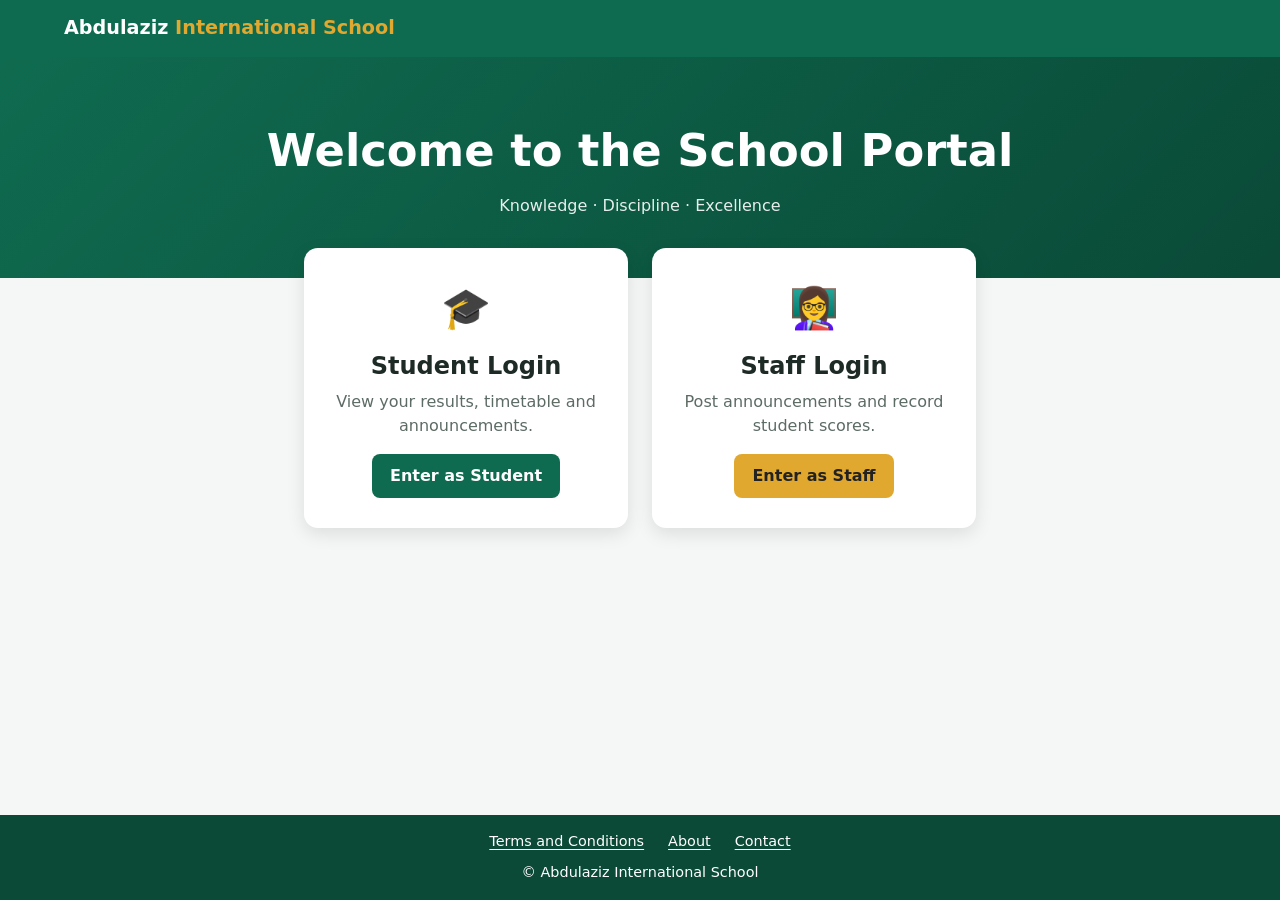
<file: index.html>
<!DOCTYPE html>
<html lang="en">
<head>
<meta charset="UTF-8"><meta name="viewport" content="width=device-width, initial-scale=1">
<title>Abdulaziz International School Portal</title>
<link rel="stylesheet" href="style.css">
</head>
<body>
<header class="navbar"><div class="brand">Abdulaziz <span>International School</span></div></header>
<section class="hero"><h1>Welcome to the School Portal</h1><p>Knowledge · Discipline · Excellence</p></section>
<main class="portal-choices">
  <a class="choice" href="student-login.html"><div class="icon">🎓</div><h2>Student Login</h2><p>View your results, timetable and announcements.</p><span class="btn btn-green">Enter as Student</span></a>
  <a class="choice" href="staff-login.html"><div class="icon">👩‍🏫</div><h2>Staff Login</h2><p>Post announcements and record student scores.</p><span class="btn">Enter as Staff</span></a>
</main>
<footer class="site-footer">
  <nav class="footer-nav" aria-label="Footer">
    <a href="terms.html">Terms and Conditions</a>
    <a href="about.html">About</a>
    <a href="contact.html">Contact</a>
  </nav>
  <p>&copy; Abdulaziz International School</p>
</footer>
</body>
</html>
</file>
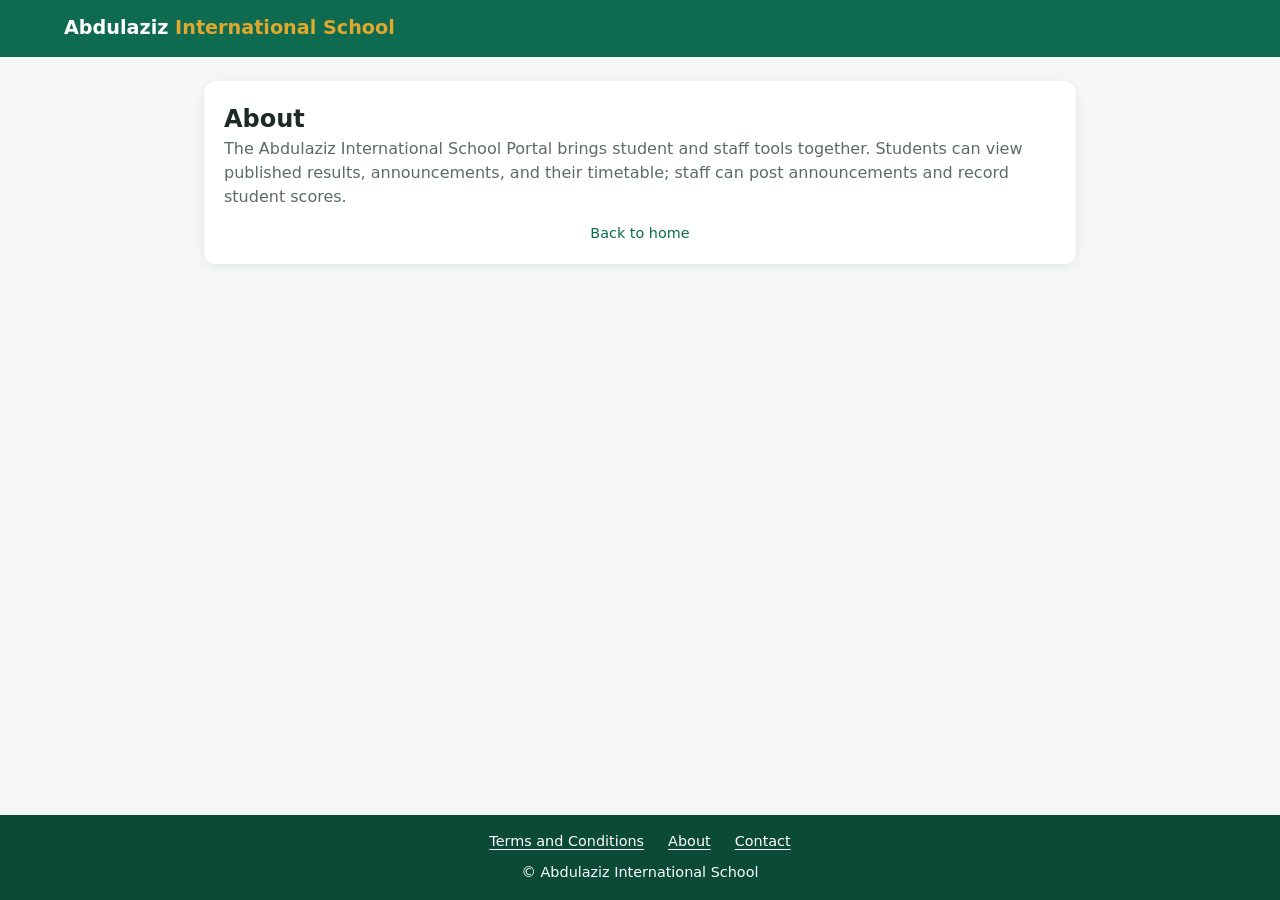
<file: about.html>
<!DOCTYPE html>
<html lang="en">
<head>
<meta charset="UTF-8"><meta name="viewport" content="width=device-width, initial-scale=1">
<title>About | Abdulaziz International School</title>
<link rel="stylesheet" href="style.css">
</head>
<body>
<header class="navbar"><a class="brand" href="index.html">Abdulaziz <span>International School</span></a></header>
<main class="info-page">
  <article class="info-section">
    <h1>About</h1>
    <p>The Abdulaziz International School Portal brings student and staff tools together. Students can view published results, announcements, and their timetable; staff can post announcements and record student scores.</p>
    <a class="back" href="index.html">Back to home</a>
  </article>
</main>
<footer class="site-footer">
  <nav class="footer-nav" aria-label="Footer">
    <a href="terms.html">Terms and Conditions</a>
    <a href="about.html">About</a>
    <a href="contact.html">Contact</a>
  </nav>
  <p>&copy; Abdulaziz International School</p>
</footer>
</body>
</html>
</file>
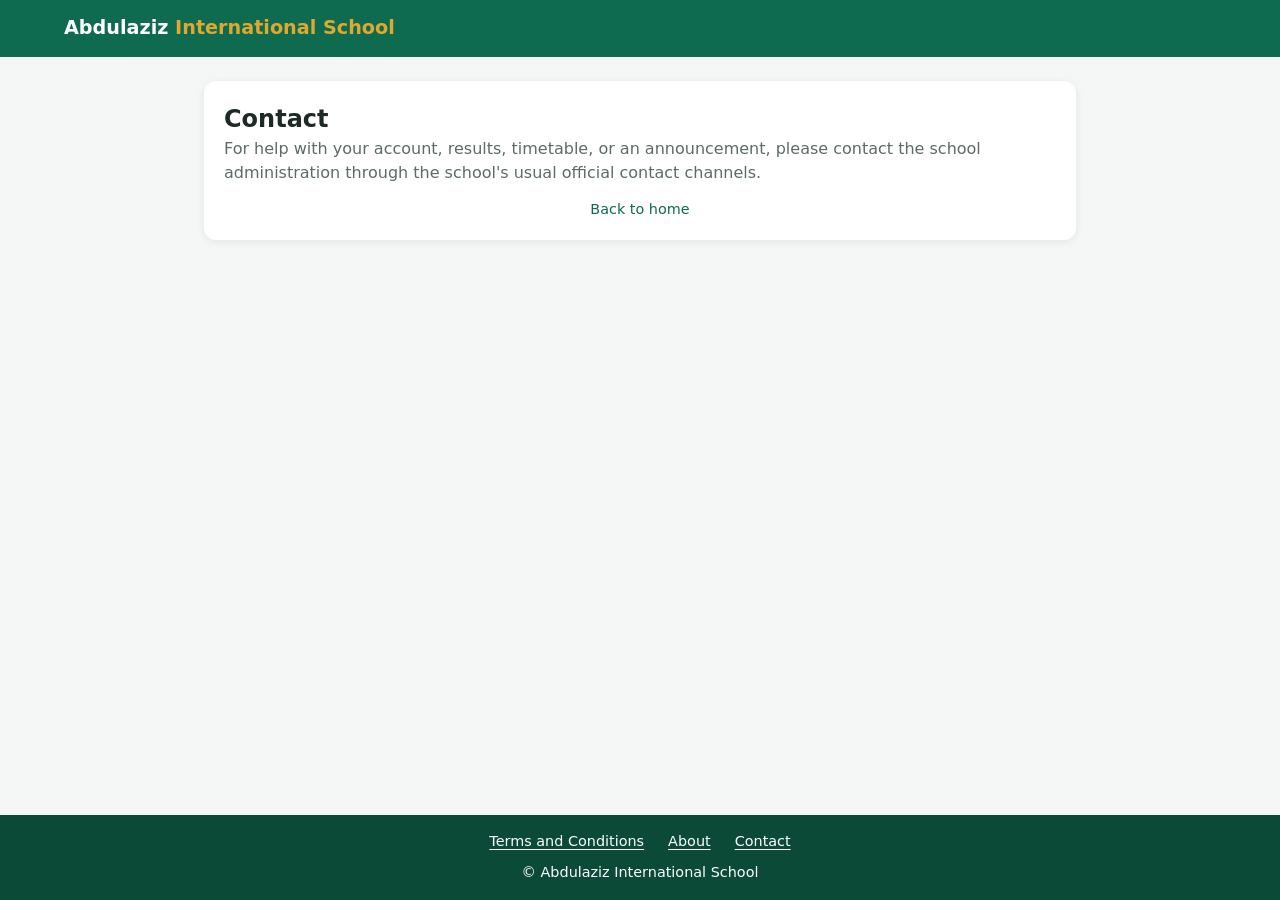
<file: contact.html>
<!DOCTYPE html>
<html lang="en">
<head>
<meta charset="UTF-8"><meta name="viewport" content="width=device-width, initial-scale=1">
<title>Contact | Abdulaziz International School</title>
<link rel="stylesheet" href="style.css">
</head>
<body>
<header class="navbar"><a class="brand" href="index.html">Abdulaziz <span>International School</span></a></header>
<main class="info-page">
  <article class="info-section">
    <h1>Contact</h1>
    <p>For help with your account, results, timetable, or an announcement, please contact the school administration through the school's usual official contact channels.</p>
    <a class="back" href="index.html">Back to home</a>
  </article>
</main>
<footer class="site-footer">
  <nav class="footer-nav" aria-label="Footer">
    <a href="terms.html">Terms and Conditions</a>
    <a href="about.html">About</a>
    <a href="contact.html">Contact</a>
  </nav>
  <p>&copy; Abdulaziz International School</p>
</footer>
</body>
</html>
</file>
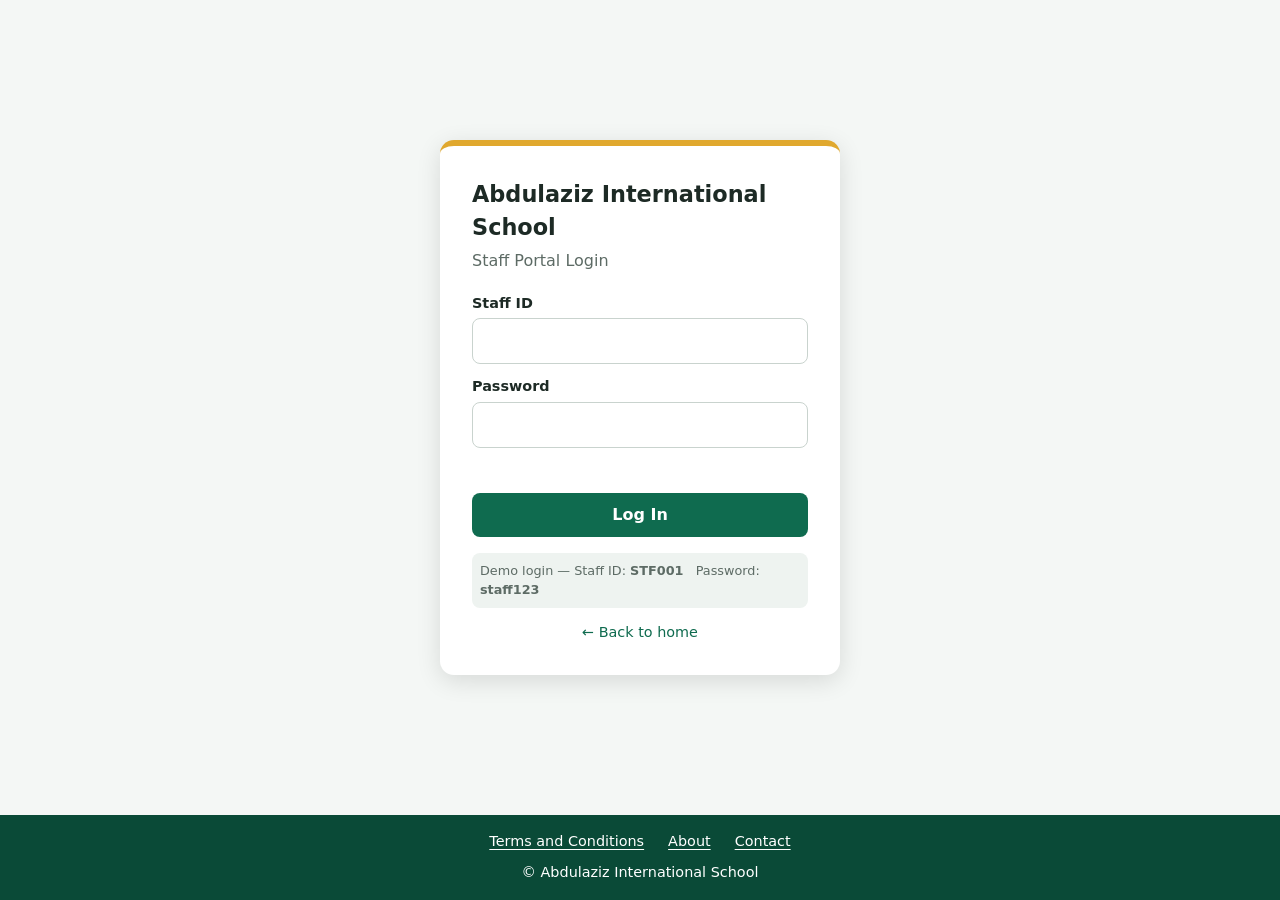
<file: staff-dashboard.html>
<!DOCTYPE html>
<html lang="en">
<head>
<meta charset="UTF-8"><meta name="viewport" content="width=device-width, initial-scale=1">
<title>Staff Dashboard | Abdulaziz International School</title>
<link rel="stylesheet" href="style.css">
</head>
<body>
<header class="navbar">
  <div class="brand">Abdulaziz <span>Staff Portal</span></div>
  <nav><span id="who"></span><button class="btn btn-sm" onclick="logout('staff')">Log out</button></nav>
</header>
<main class="container grid">
  <section class="card"><h3>Post Announcement</h3>
    <form id="annForm">
      <label for="annTitle">Title</label><input id="annTitle" required>
      <label for="annBody">Message</label><textarea id="annBody" rows="3" required></textarea>
      <button class="btn btn-green form-submit">Post</button>
    </form>
  </section>
  <section class="card"><h3>Record Student Score</h3>
    <form id="scoreForm">
      <label for="stu">Student</label><select id="stu"></select>
      <label for="subject">Subject</label><input id="subject" required>
      <label for="score">Score (0–100)</label><input id="score" type="number" min="0" max="100" required>
      <button class="btn btn-green form-submit">Save Score</button>
    </form>
  </section>
  <section class="card full"><h3>All Recorded Scores</h3>
    <div class="table-scroll"><table><thead><tr><th>Student</th><th>Subject</th><th>Score</th><th></th></tr></thead><tbody id="scores"></tbody></table></div>
  </section>
  <section class="card full"><h3>Announcements</h3><div id="announcements"></div></section>
</main>
<footer class="site-footer">
  <nav class="footer-nav" aria-label="Footer">
    <a href="terms.html">Terms and Conditions</a>
    <a href="about.html">About</a>
    <a href="contact.html">Contact</a>
  </nav>
  <p>&copy; Abdulaziz International School</p>
</footer>
<script src="auth.js"></script>
<script src="staff.js"></script>
</body>
</html>
</file>
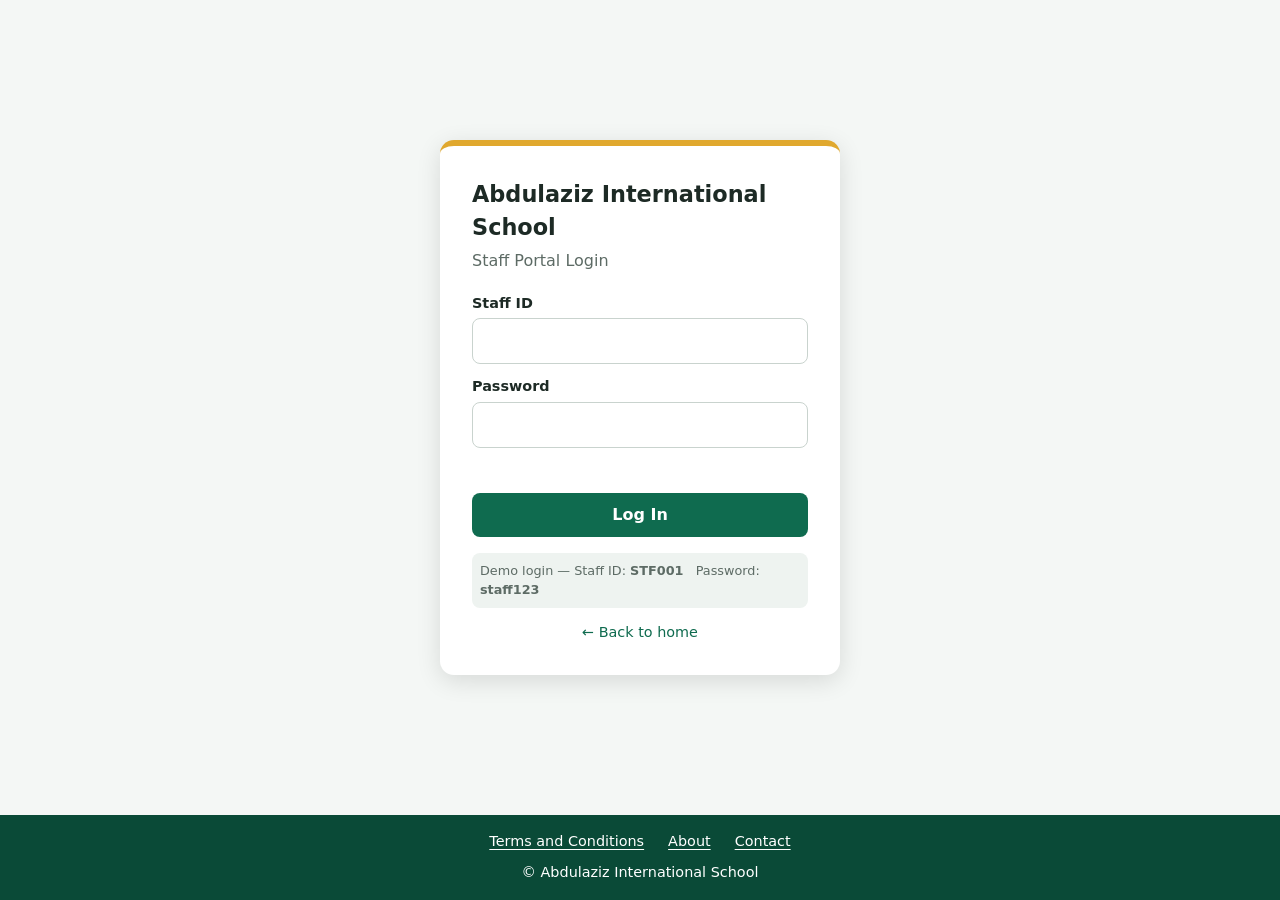
<file: staff-login.html>
<!DOCTYPE html>
<html lang="en">
<head>
<meta charset="UTF-8"><meta name="viewport" content="width=device-width, initial-scale=1">
<title>Staff Login | Abdulaziz International School</title>
<link rel="stylesheet" href="style.css">
</head>
<body>
<div class="login-wrap">
  <form class="login-box staff" id="loginForm">
    <h1>Abdulaziz International School</h1>
    <p class="sub">Staff Portal Login</p>
    <label for="userId">Staff ID</label>
    <input type="text" id="userId" autocomplete="username" required>
    <label for="password">Password</label>
    <input type="password" id="password" autocomplete="current-password" required>
    <div class="error" id="error"></div>
    <button class="btn btn-green" type="submit">Log In</button>
    <div class="hint">Demo login — Staff ID: <b>STF001</b> &nbsp; Password: <b>staff123</b></div>
    <a class="back" href="index.html">← Back to home</a>
  </form>
</div>
<footer class="site-footer">
  <nav class="footer-nav" aria-label="Footer">
    <a href="terms.html">Terms and Conditions</a>
    <a href="about.html">About</a>
    <a href="contact.html">Contact</a>
  </nav>
  <p>&copy; Abdulaziz International School</p>
</footer>
<script src="auth.js"></script>
<script>setupLogin("staff");</script>
</body>
</html>
</file>
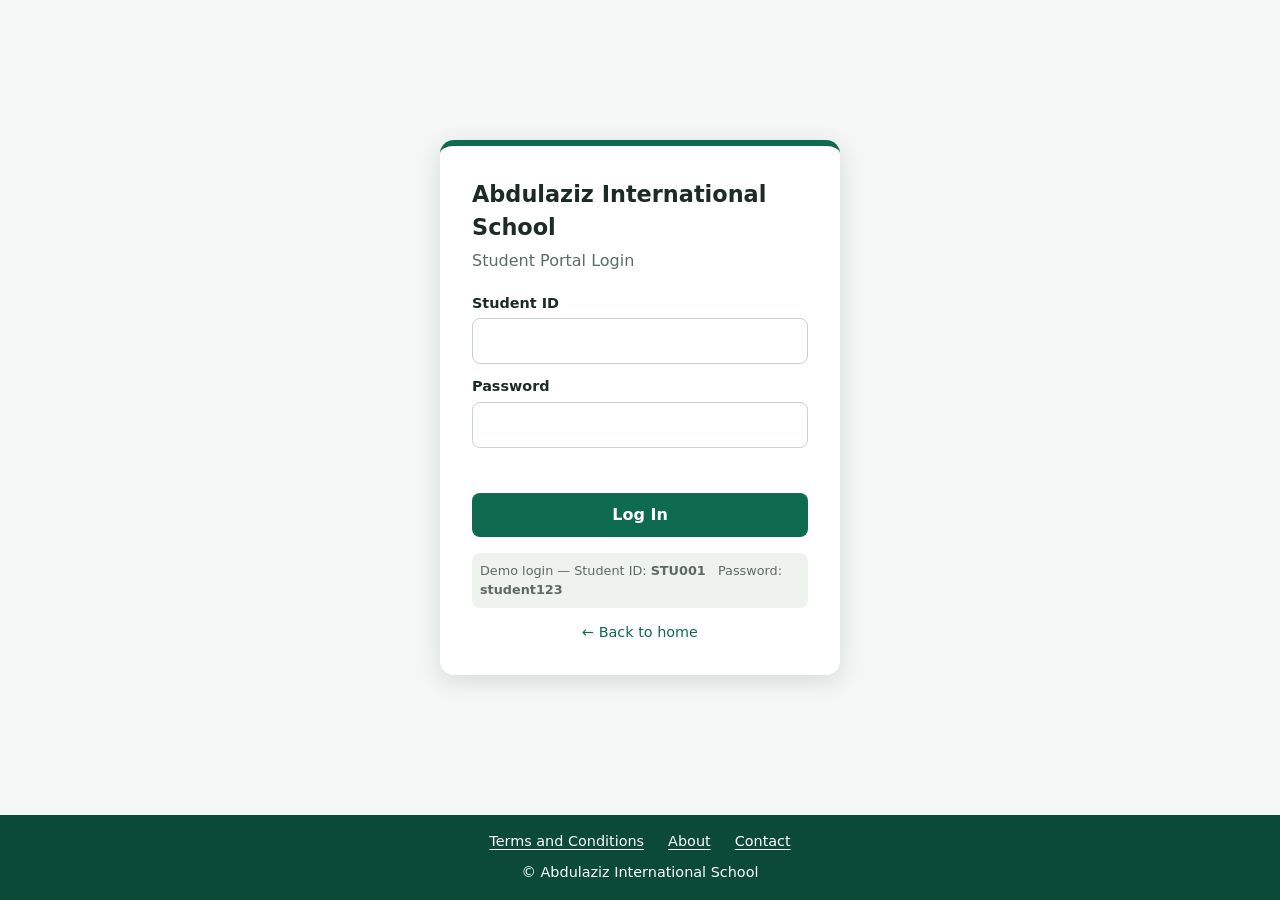
<file: student-dashboard.html>
<!DOCTYPE html>
<html lang="en">
<head>
<meta charset="UTF-8"><meta name="viewport" content="width=device-width, initial-scale=1">
<title>Student Dashboard | Abdulaziz International School</title>
<link rel="stylesheet" href="style.css">
</head>
<body>
<header class="navbar">
  <div class="brand">Abdulaziz <span>Student Portal</span></div>
  <nav><span id="who"></span><button class="btn btn-sm" onclick="logout('student')">Log out</button></nav>
</header>
<main class="container grid">
  <section class="card full"><h3>Announcements</h3><div id="announcements"></div></section>
  <section class="card"><h3>My Results</h3>
    <div class="table-scroll"><table><thead><tr><th>Subject</th><th>Score</th><th>Grade</th></tr></thead><tbody id="results"></tbody></table></div>
  </section>
  <section class="card"><h3>Timetable</h3>
    <div class="table-scroll"><table>
      <thead><tr><th>Day</th><th>1st</th><th>2nd</th><th>3rd</th></tr></thead>
      <tbody>
        <tr><td>Mon</td><td>Maths</td><td>English</td><td>Physics</td></tr>
        <tr><td>Tue</td><td>Biology</td><td>Maths</td><td>Civic Ed.</td></tr>
        <tr><td>Wed</td><td>English</td><td>Chemistry</td><td>Computer</td></tr>
        <tr><td>Thu</td><td>Physics</td><td>Biology</td><td>Maths</td></tr>
        <tr><td>Fri</td><td>Chemistry</td><td>Computer</td><td>English</td></tr>
      </tbody></table></div>
  </section>
  <section class="card full calculator-card">
    <h3>Calculator</h3>
    <div class="calculator" role="application" aria-label="Calculator">
      <div id="calcDisplay" class="calc-display" aria-live="polite" aria-label="Calculator display">0</div>
      <div class="calc-grid">
        <button type="button" class="calc-key calc-action" data-action="clear" aria-label="Clear">AC</button>
        <button type="button" class="calc-key calc-action" data-action="backspace" aria-label="Delete last digit">DEL</button>
        <button type="button" class="calc-key calc-action" data-action="percent" aria-label="Percent">%</button>
        <button type="button" class="calc-key calc-op" data-action="operator" data-value="/" aria-label="Divide">&divide;</button>
        <button type="button" class="calc-key" data-action="digit" data-value="7">7</button>
        <button type="button" class="calc-key" data-action="digit" data-value="8">8</button>
        <button type="button" class="calc-key" data-action="digit" data-value="9">9</button>
        <button type="button" class="calc-key calc-op" data-action="operator" data-value="*" aria-label="Multiply">&times;</button>
        <button type="button" class="calc-key" data-action="digit" data-value="4">4</button>
        <button type="button" class="calc-key" data-action="digit" data-value="5">5</button>
        <button type="button" class="calc-key" data-action="digit" data-value="6">6</button>
        <button type="button" class="calc-key calc-op" data-action="operator" data-value="-" aria-label="Subtract">&minus;</button>
        <button type="button" class="calc-key" data-action="digit" data-value="1">1</button>
        <button type="button" class="calc-key" data-action="digit" data-value="2">2</button>
        <button type="button" class="calc-key" data-action="digit" data-value="3">3</button>
        <button type="button" class="calc-key calc-op" data-action="operator" data-value="+" aria-label="Add">+</button>
        <button type="button" class="calc-key calc-wide" data-action="digit" data-value="0">0</button>
        <button type="button" class="calc-key" data-action="decimal" aria-label="Decimal point">.</button>
        <button type="button" class="calc-key calc-equals" data-action="equals" aria-label="Equals">=</button>
      </div>
    </div>
  </section>
</main>
<footer class="site-footer">
  <nav class="footer-nav" aria-label="Footer">
    <a href="terms.html">Terms and Conditions</a>
    <a href="about.html">About</a>
    <a href="contact.html">Contact</a>
  </nav>
  <p>&copy; Abdulaziz International School</p>
</footer>
<script src="auth.js"></script>
<script src="student.js"></script>
</body>
</html>
</file>
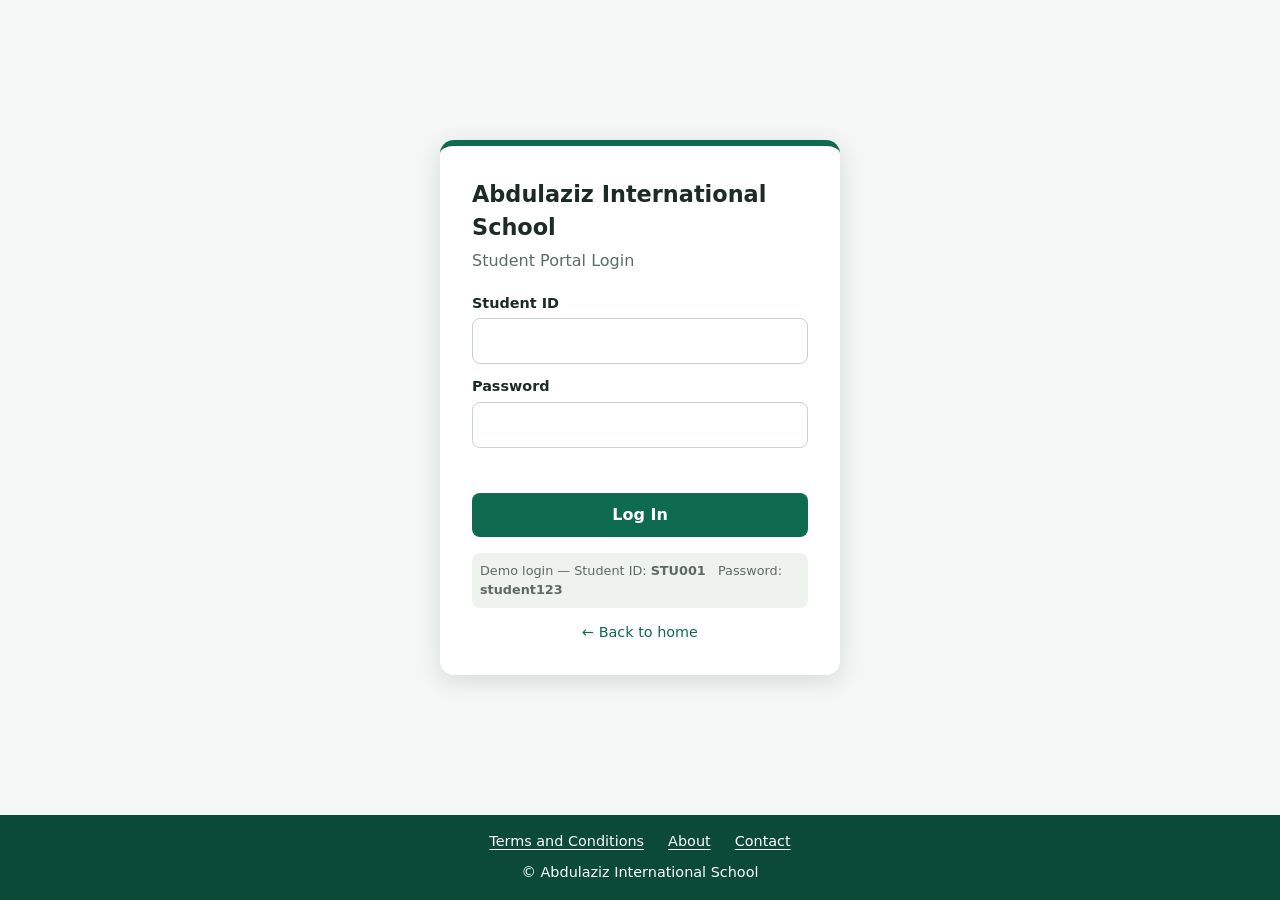
<file: student-login.html>
<!DOCTYPE html>
<html lang="en">
<head>
<meta charset="UTF-8"><meta name="viewport" content="width=device-width, initial-scale=1">
<title>Student Login | Abdulaziz International School</title>
<link rel="stylesheet" href="style.css">
</head>
<body>
<div class="login-wrap">
  <form class="login-box" id="loginForm">
    <h1>Abdulaziz International School</h1>
    <p class="sub">Student Portal Login</p>
    <label for="userId">Student ID</label>
    <input type="text" id="userId" autocomplete="username" required>
    <label for="password">Password</label>
    <input type="password" id="password" autocomplete="current-password" required>
    <div class="error" id="error"></div>
    <button class="btn btn-green" type="submit">Log In</button>
    <div class="hint">Demo login — Student ID: <b>STU001</b> &nbsp; Password: <b>student123</b></div>
    <a class="back" href="index.html">← Back to home</a>
  </form>
</div>
<footer class="site-footer">
  <nav class="footer-nav" aria-label="Footer">
    <a href="terms.html">Terms and Conditions</a>
    <a href="about.html">About</a>
    <a href="contact.html">Contact</a>
  </nav>
  <p>&copy; Abdulaziz International School</p>
</footer>
<script src="auth.js"></script>
<script>setupLogin("student");</script>
</body>
</html>
</file>
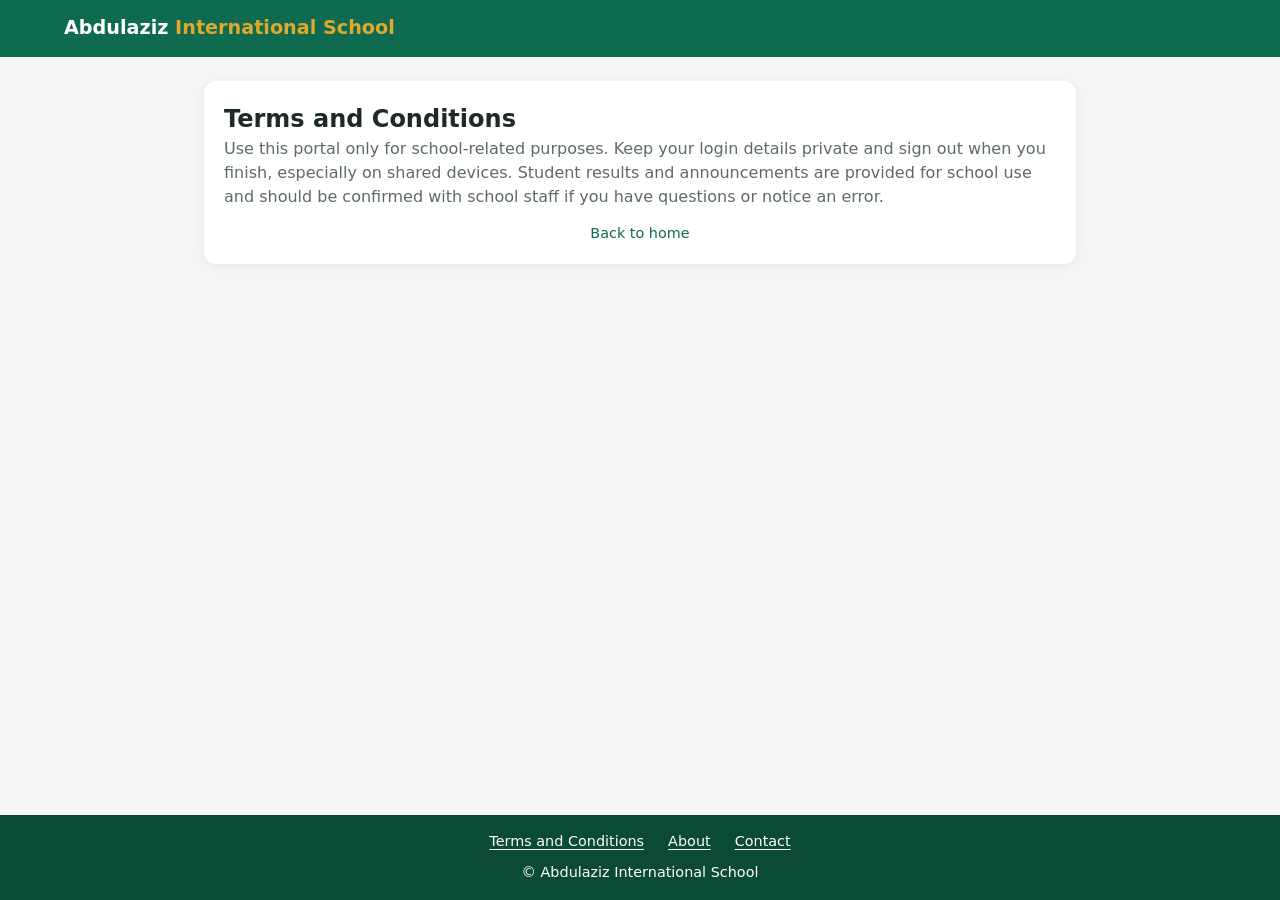
<file: terms.html>
<!DOCTYPE html>
<html lang="en">
<head>
<meta charset="UTF-8"><meta name="viewport" content="width=device-width, initial-scale=1">
<title>Terms and Conditions | Abdulaziz International School</title>
<link rel="stylesheet" href="style.css">
</head>
<body>
<header class="navbar"><a class="brand" href="index.html">Abdulaziz <span>International School</span></a></header>
<main class="info-page">
  <article class="info-section">
    <h1>Terms and Conditions</h1>
    <p>Use this portal only for school-related purposes. Keep your login details private and sign out when you finish, especially on shared devices. Student results and announcements are provided for school use and should be confirmed with school staff if you have questions or notice an error.</p>
    <a class="back" href="index.html">Back to home</a>
  </article>
</main>
<footer class="site-footer">
  <nav class="footer-nav" aria-label="Footer">
    <a href="terms.html">Terms and Conditions</a>
    <a href="about.html">About</a>
    <a href="contact.html">Contact</a>
  </nav>
  <p>&copy; Abdulaziz International School</p>
</footer>
</body>
</html>
</file>
<file: style.css>
:root{--green:#0f6b4f;--green-dark:#0a4a37;--gold:#e0a82e;--bg:#f4f7f5;--text:#1d2a25;--card:#fff;--muted:#5d6b65;--danger:#c0392b}
*{box-sizing:border-box;margin:0;padding:0}
body{font-family:system-ui,-apple-system,"Segoe UI",Roboto,sans-serif;background:var(--bg);color:var(--text);line-height:1.5}
a{color:inherit;text-decoration:none}
.navbar{display:flex;justify-content:space-between;align-items:center;padding:14px 5%;background:var(--green);color:#fff;flex-wrap:wrap;gap:10px}
.brand{font-weight:700;font-size:1.2rem}.brand span{color:var(--gold)}
.navbar nav{display:flex;gap:16px;align-items:center}
.btn{display:inline-block;padding:10px 18px;border:0;border-radius:8px;background:var(--gold);color:#222;font-weight:600;cursor:pointer;font-size:1rem}
.btn:hover{filter:brightness(.95)}
.btn-green{background:var(--green);color:#fff}.btn-danger{background:var(--danger);color:#fff}
.btn-sm{padding:5px 10px;font-size:.85rem}
.hero{text-align:center;padding:60px 5%;background:linear-gradient(135deg,var(--green),var(--green-dark));color:#fff}
.hero h1{font-size:clamp(1.8rem,5vw,2.8rem)}.hero p{margin-top:10px;opacity:.9}
.portal-choices{display:grid;grid-template-columns:repeat(auto-fit,minmax(260px,1fr));gap:24px;max-width:800px;margin:-30px auto 40px;padding:0 5%}
.choice{background:var(--card);padding:30px;border-radius:14px;text-align:center;box-shadow:0 6px 18px rgba(0,0,0,.1);transition:transform .2s}
.choice:hover{transform:translateY(-4px)}
.choice .icon{font-size:2.5rem}.choice h2{margin:10px 0 6px}.choice p{color:var(--muted);margin-bottom:16px}
.login-wrap{min-height:100vh;display:grid;place-items:center;padding:20px}
.login-box{background:var(--card);width:100%;max-width:400px;padding:32px;border-radius:14px;box-shadow:0 6px 24px rgba(0,0,0,.12);border-top:6px solid var(--green)}
.login-box.staff{border-top-color:var(--gold)}
.login-box h1{font-size:1.4rem;margin-bottom:4px}.login-box .sub{color:var(--muted);margin-bottom:20px}
label{display:block;font-weight:600;margin:12px 0 4px;font-size:.9rem}
input,select,textarea{width:100%;padding:10px;border:1px solid #c9d3ce;border-radius:8px;font:inherit}
input:focus,select:focus,textarea:focus{outline:2px solid var(--green);border-color:transparent}
.login-box .btn{width:100%;margin-top:18px}
.form-submit{margin-top:12px}
.error{color:var(--danger);font-size:.9rem;margin-top:10px;min-height:1.2em}
.hint{margin-top:16px;font-size:.8rem;color:var(--muted);background:#eef3f0;padding:8px;border-radius:8px}
.back{display:block;text-align:center;margin-top:14px;font-size:.9rem;color:var(--green)}
.container{max-width:1000px;margin:24px auto;padding:0 5%}
.grid{display:grid;grid-template-columns:1fr;gap:20px}
@media(min-width:800px){.grid{grid-template-columns:1fr 1fr}}
.card{background:var(--card);padding:20px;border-radius:12px;box-shadow:0 2px 10px rgba(0,0,0,.07)}
.card h3{margin-bottom:12px;color:var(--green)}.full{grid-column:1/-1}
table{width:100%;border-collapse:collapse;font-size:.95rem}
th,td{padding:8px;text-align:left;border-bottom:1px solid #e3e9e6}
th{background:#eef3f0}
.table-scroll{overflow-x:auto}
.ann{border-left:4px solid var(--gold);padding:8px 12px;margin-bottom:10px;background:#fffaf0;border-radius:6px}
.ann small{color:var(--muted)}
.empty{color:var(--muted);font-style:italic}
.calculator-card{max-width:520px}
.calculator{max-width:360px;margin:0 auto}
.calc-display{width:100%;min-height:72px;margin-bottom:12px;padding:14px 16px;border-radius:10px;background:#edf3ef;color:var(--text);font-size:2rem;font-weight:700;text-align:right;overflow:hidden;white-space:nowrap}
.calc-grid{display:grid;grid-template-columns:repeat(4,1fr);gap:8px}
.calc-key{min-height:52px;border:0;border-radius:9px;background:#eef2f0;color:var(--text);font-size:1.1rem;font-weight:700;cursor:pointer;transition:background .15s,transform .15s}
.calc-key:hover{background:#dde7e2}.calc-key:active{transform:scale(.97)}
.calc-action{background:#f7e8bc}.calc-action:hover{background:#f2d98f}
.calc-op{background:#dcebe4;color:var(--green-dark)}.calc-op:hover{background:#c9dfd3}
.calc-equals{background:var(--gold);color:#222}.calc-equals:hover{background:#cf9821}
.calc-wide{grid-column:span 2}
@media(max-width:420px){.calculator-card{max-width:none}.calc-key{min-height:48px}}

html{-webkit-text-size-adjust:100%;text-size-adjust:100%}
img,video,canvas,svg{max-width:100%;height:auto}
button,input,select,textarea{font:inherit}
.brand,.navbar nav,.card,.choice,.login-box{min-width:0}
.brand{overflow-wrap:anywhere}
.container{width:100%}
.grid{grid-template-columns:minmax(0,1fr)}
.card{overflow-wrap:anywhere}
.full{grid-column:1/-1}
.portal-choices{grid-template-columns:repeat(auto-fit,minmax(min(100%,260px),1fr))}
.choice{overflow-wrap:anywhere}
.login-wrap{min-height:100vh;min-height:100svh;padding:clamp(12px,4vw,24px)}
.login-box{padding:clamp(20px,5vw,32px)}
.login-box h1{overflow-wrap:anywhere}
.table-scroll{max-width:100%;overscroll-behavior-x:contain}
table{min-width:420px}
.calculator-card{width:100%;justify-self:center}
.calc-key{touch-action:manipulation}

@media(min-width:800px){
  .grid{grid-template-columns:repeat(2,minmax(0,1fr))}
}

@media(max-width:560px){
  .navbar{padding:12px 5%}
  .navbar nav{width:100%;justify-content:space-between;gap:8px}
  .navbar nav span{min-width:0;overflow-wrap:anywhere}
  .hero{padding:clamp(36px,10vw,60px) 5%}
  .portal-choices{grid-template-columns:minmax(0,1fr);gap:16px;margin:0 auto 28px}
  .choice{padding:clamp(20px,6vw,30px)}
  .container{margin:16px auto;padding:0 4%}
  .grid{gap:14px}
  .card{padding:clamp(16px,5vw,20px)}
  .calculator-card{max-width:none}
}

@media(max-width:360px){
  .brand{font-size:1.05rem}
  .btn{padding:9px 13px}
  .btn-sm{padding:5px 9px}
  .calc-grid{gap:6px}
  .calc-key{min-height:46px}
  .calc-display{font-size:1.7rem}
}

body{min-height:100vh;min-height:100svh;display:flex;flex-direction:column}
.login-wrap{flex:1;min-height:0}
.site-footer{width:100%;margin-top:auto;padding:16px 5%;background:var(--green-dark);color:#fff;text-align:center;font-size:.9rem}
.site-footer p{margin:10px 0 0;overflow-wrap:anywhere}
.footer-nav{display:flex;justify-content:center;flex-wrap:wrap;gap:8px 24px}
.footer-nav a{color:#fff;text-decoration:underline;text-underline-offset:3px}
.footer-nav a:hover{text-decoration-thickness:2px}
.footer-nav a:focus-visible{outline:2px solid var(--gold);outline-offset:4px}
.info-page{flex:1;width:100%;max-width:1000px;margin:24px auto;padding:0 5%}
.info-section{padding:20px;background:var(--card);border-radius:12px;box-shadow:0 2px 10px rgba(0,0,0,.07)}
.info-section h2{margin-bottom:8px;color:var(--green);font-size:1.15rem}
.info-section p{color:var(--muted)}

@media(max-width:360px){
  .site-footer{padding:14px 4%;font-size:.82rem}
  .footer-nav{gap:8px 16px}
  .info-page{margin:16px auto;padding:0 4%}
  .info-section{padding:16px}
}
</file>
